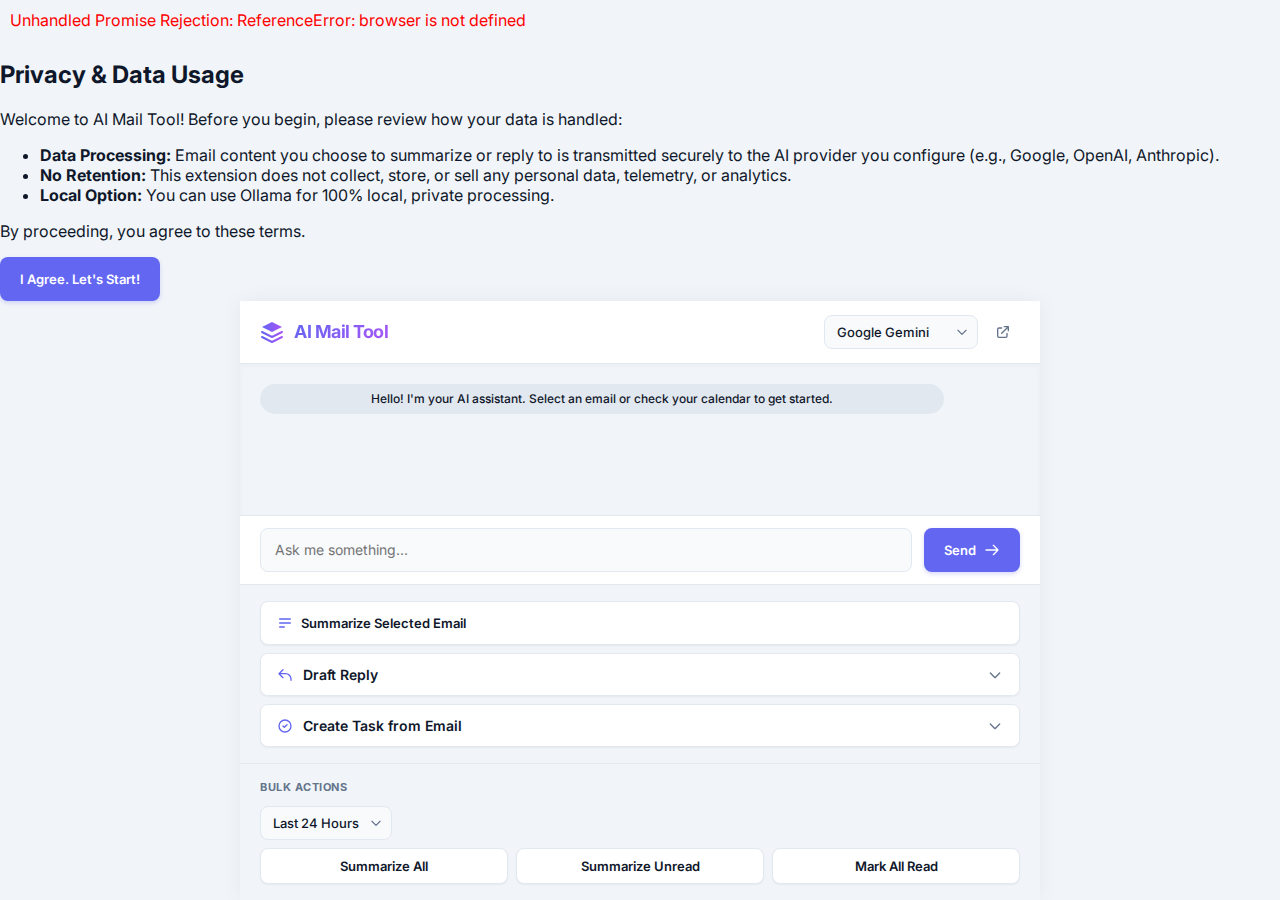
<file: popup/index.html>
<!DOCTYPE html>
<html lang="en">

<head>
    <meta charset="utf-8">
    <title>AI Mail Tool</title>
    <!-- Preconnect to Google Fonts -->
    <link rel="preconnect" href="https://fonts.googleapis.com">
    <link rel="preconnect" href="https://fonts.gstatic.com" crossorigin>
    <link href="https://fonts.googleapis.com/css2?family=Inter:wght@400;500;600;700&display=swap" rel="stylesheet">
    <link rel="stylesheet" href="styles.css">
</head>

<body>
    <div id="privacy-overlay" class="hidden">
        <div class="privacy-content">
            <h2>Privacy & Data Usage</h2>
            <p>Welcome to AI Mail Tool! Before you begin, please review how your data is handled:</p>
            <ul>
                <li><strong>Data Processing:</strong> Email content you choose to summarize or reply to is transmitted
                    securely to the AI provider you configure (e.g., Google, OpenAI, Anthropic).</li>
                <li><strong>No Retention:</strong> This extension does not collect, store, or sell any personal data,
                    telemetry, or analytics.</li>
                <li><strong>Local Option:</strong> You can use Ollama for 100% local, private processing.</li>
            </ul>
            <p>By proceeding, you agree to these terms.</p>
            <button id="btn-agree-privacy" class="btn-primary">I Agree. Let's Start!</button>
        </div>
    </div>

    <div id="app">
        <header>
            <div class="logo-container">
                <svg width="24" height="24" viewBox="0 0 24 24" fill="none" xmlns="http://www.w3.org/2000/svg">
                    <path d="M12 2L2 7L12 12L22 7L12 2Z" fill="url(#paint0_linear)" />
                    <path d="M2 17L12 22L22 17" stroke="url(#paint1_linear)" stroke-width="2" stroke-linecap="round"
                        stroke-linejoin="round" />
                    <path d="M2 12L12 17L22 12" stroke="url(#paint2_linear)" stroke-width="2" stroke-linecap="round"
                        stroke-linejoin="round" />
                    <defs>
                        <linearGradient id="paint0_linear" x1="2" y1="7" x2="22" y2="7" gradientUnits="userSpaceOnUse">
                            <stop stop-color="#6366F1" />
                            <stop offset="1" stop-color="#A855F7" />
                        </linearGradient>
                        <linearGradient id="paint1_linear" x1="2" y1="19.5" x2="22" y2="19.5"
                            gradientUnits="userSpaceOnUse">
                            <stop stop-color="#6366F1" />
                            <stop offset="1" stop-color="#A855F7" />
                        </linearGradient>
                        <linearGradient id="paint2_linear" x1="2" y1="14.5" x2="22" y2="14.5"
                            gradientUnits="userSpaceOnUse">
                            <stop stop-color="#6366F1" />
                            <stop offset="1" stop-color="#A855F7" />
                        </linearGradient>
                    </defs>
                </svg>
                <h1>AI Mail Tool</h1>
            </div>
            <div class="header-actions">
                <select id="active-provider-select">
                    <option value="gemini">Google Gemini</option>
                    <option value="openai">OpenAI</option>
                    <option value="claude">Anthropic Claude</option>
                    <option value="mistral">Mistral AI</option>
                    <option value="ollama">Ollama (Local)</option>
                </select>
                <button id="popout-btn" title="Pop Out" class="icon-button">
                    <svg width="16" height="16" fill="none" viewBox="0 0 24 24" stroke="currentColor">
                        <path stroke-linecap="round" stroke-linejoin="round" stroke-width="2"
                            d="M10 6H6a2 2 0 00-2 2v10a2 2 0 002 2h10a2 2 0 002-2v-4M14 4h6m0 0v6m0-6L10 14" />
                    </svg>
                </button>
            </div>
        </header>

        <div id="chat-container">
            <div id="messages">
                <div class="message system">Hello! I'm your AI assistant. Select an email or check your calendar to get
                    started.</div>
            </div>
        </div>

        <div id="input-area">
            <textarea id="prompt-input" placeholder="Ask me something..."></textarea>
            <button id="send-btn" class="btn-primary">
                <span>Send</span>
                <svg width="16" height="16" fill="none" viewBox="0 0 24 24" stroke="currentColor">
                    <path stroke-linecap="round" stroke-linejoin="round" stroke-width="2"
                        d="M14 5l7 7m0 0l-7 7m7-7H3" />
                </svg>
            </button>
        </div>

        <!-- Context Actions -->
        <div id="context-actions" class="action-panel">
            <button data-action="summarize" class="btn-action">
                <svg width="16" height="16" fill="none" viewBox="0 0 24 24" stroke="currentColor">
                    <path stroke-linecap="round" stroke-linejoin="round" stroke-width="2" d="M4 6h16M4 12h16M4 18h7" />
                </svg>
                Summarize Selected Email
            </button>

            <details class="accordion">
                <summary>
                    <div class="summary-content">
                        <svg width="16" height="16" fill="none" viewBox="0 0 24 24" stroke="currentColor">
                            <path stroke-linecap="round" stroke-linejoin="round" stroke-width="2"
                                d="M3 10h10a8 8 0 018 8v2M3 10l6 6m-6-6l6-6" />
                        </svg>
                        <span>Draft Reply</span>
                    </div>
                    <svg class="chevron" width="16" height="16" fill="none" viewBox="0 0 24 24" stroke="currentColor">
                        <path stroke-linecap="round" stroke-linejoin="round" stroke-width="2" d="M19 9l-7 7-7-7" />
                    </svg>
                </summary>
                <div class="details-content row-layout">
                    <textarea id="reply-instructions"
                        placeholder="Optional reply instructions (e.g. Accept the meeting but suggest 3 PM...)"></textarea>
                    <button data-action="reply" class="btn-primary btn-small">Draft Reply</button>
                </div>
            </details>

            <details class="accordion">
                <summary>
                    <div class="summary-content">
                        <svg width="16" height="16" fill="none" viewBox="0 0 24 24" stroke="currentColor">
                            <path stroke-linecap="round" stroke-linejoin="round" stroke-width="2"
                                d="M9 12l2 2 4-4m6 2a9 9 0 11-18 0 9 9 0 0118 0z" />
                        </svg>
                        <span>Create Task from Email</span>
                    </div>
                    <svg class="chevron" width="16" height="16" fill="none" viewBox="0 0 24 24" stroke="currentColor">
                        <path stroke-linecap="round" stroke-linejoin="round" stroke-width="2" d="M19 9l-7 7-7-7" />
                    </svg>
                </summary>
                <div class="details-content col-layout">
                    <select id="task-list-select" class="full-width">
                        <option value="">Loading lists...</option>
                    </select>
                    <textarea id="task-notes" placeholder="Optional task notes..."></textarea>
                    <label class="checkbox-label">
                        <input type="checkbox" id="task-include-summary"> Include AI summary in notes
                    </label>
                    <button data-action="create-task" class="btn-primary">Create Task</button>
                </div>
            </details>
        </div>

        <!-- Bulk Actions -->
        <div id="bulk-actions" class="action-panel">
            <h3>Bulk Actions</h3>
            <div class="bulk-header">
                <select id="bulk-time-range">
                    <option value="24h">Last 24 Hours</option>
                    <option value="yesterday">Yesterday</option>
                    <option value="48h">Last 48 Hours</option>
                    <option value="7d">Last 7 Days</option>
                </select>
            </div>
            <div class="button-group">
                <button data-action="bulk-summarize" class="btn-secondary">Summarize All</button>
                <button data-action="bulk-summarize-unread" class="btn-secondary">Summarize Unread</button>
                <button data-action="bulk-read" class="btn-secondary">Mark All Read</button>
            </div>
        </div>
    </div>
    <script type="module" src="main.js"></script>
</body>

</html>
</file>
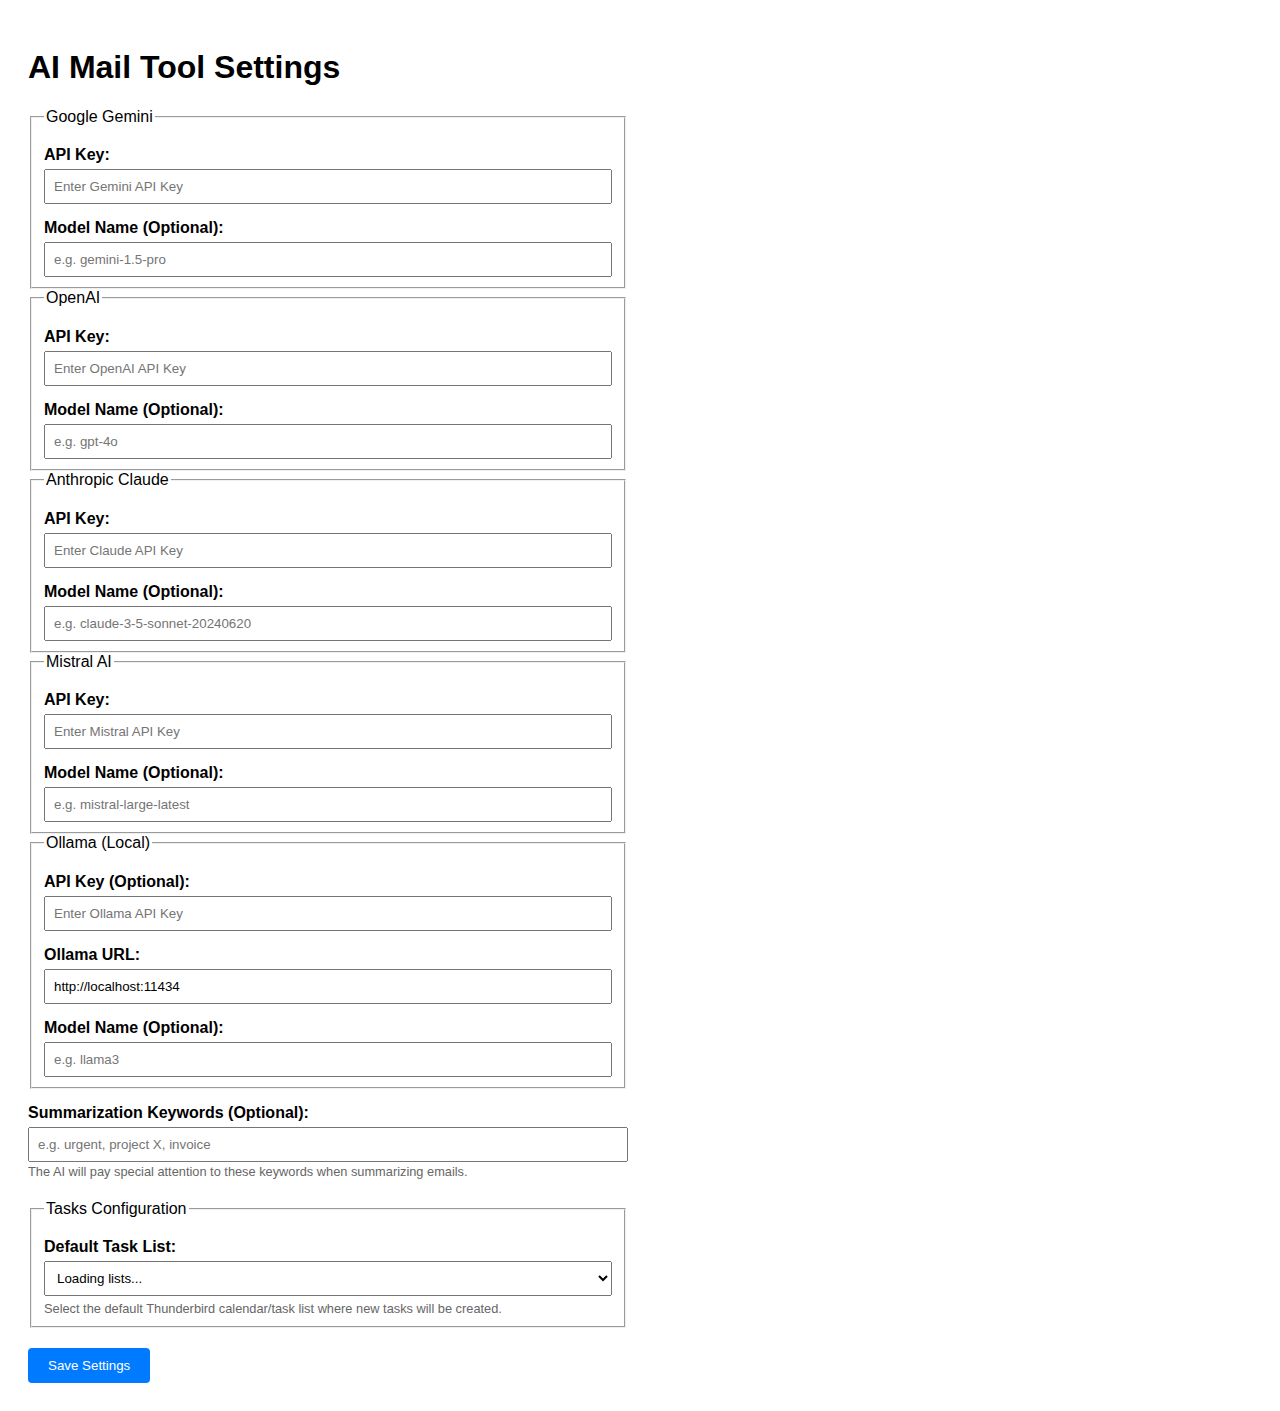
<file: options.html>
<!DOCTYPE html>
<html>

<head>
    <meta charset="utf-8">
    <title>AI Mail Tool Settings</title>
    <style>
        body {
            font-family: sans-serif;
            padding: 20px;
            max-width: 600px;
        }

        label {
            display: block;
            margin-top: 15px;
            font-weight: bold;
        }

        select,
        input {
            width: 100%;
            padding: 8px;
            margin-top: 5px;
            box-sizing: border-box;
        }

        button {
            margin-top: 20px;
            padding: 10px 20px;
            background-color: #007bff;
            color: white;
            border: none;
            cursor: pointer;
            border-radius: 4px;
        }

        button:hover {
            background-color: #0056b3;
        }

        .hidden {
            display: none;
        }

        .success {
            color: green;
            margin-top: 10px;
            display: none;
        }
    </style>
</head>

<body>
    <h1>AI Mail Tool Settings</h1>

    <fieldset>
        <legend>Google Gemini</legend>
        <label for="gemini-apikey">API Key:</label>
        <input type="password" id="gemini-apikey" placeholder="Enter Gemini API Key">
        <label for="gemini-model">Model Name (Optional):</label>
        <input type="text" id="gemini-model" placeholder="e.g. gemini-1.5-pro">
    </fieldset>

    <fieldset>
        <legend>OpenAI</legend>
        <label for="openai-apikey">API Key:</label>
        <input type="password" id="openai-apikey" placeholder="Enter OpenAI API Key">
        <label for="openai-model">Model Name (Optional):</label>
        <input type="text" id="openai-model" placeholder="e.g. gpt-4o">
    </fieldset>

    <fieldset>
        <legend>Anthropic Claude</legend>
        <label for="claude-apikey">API Key:</label>
        <input type="password" id="claude-apikey" placeholder="Enter Claude API Key">
        <label for="claude-model">Model Name (Optional):</label>
        <input type="text" id="claude-model" placeholder="e.g. claude-3-5-sonnet-20240620">
    </fieldset>

    <fieldset>
        <legend>Mistral AI</legend>
        <label for="mistral-apikey">API Key:</label>
        <input type="password" id="mistral-apikey" placeholder="Enter Mistral API Key">
        <label for="mistral-model">Model Name (Optional):</label>
        <input type="text" id="mistral-model" placeholder="e.g. mistral-large-latest">
    </fieldset>

    <fieldset>
        <legend>Ollama (Local)</legend>
        <label for="ollama-apikey">API Key (Optional):</label>
        <input type="password" id="ollama-apikey" placeholder="Enter Ollama API Key">
        <label for="ollama-url">Ollama URL:</label>
        <input type="text" id="ollama-url" value="http://localhost:11434">
        <label for="ollama-model">Model Name (Optional):</label>
        <input type="text" id="ollama-model" placeholder="e.g. llama3">
    </fieldset>

    <div id="keywords-section">
        <label for="keywords-input">Summarization Keywords (Optional):</label>
        <input type="text" id="keywords-input" placeholder="e.g. urgent, project X, invoice">
        <small style="color: #666; font-size: 0.8em;">The AI will pay special attention to these keywords when
            summarizing emails.</small>
    </div>

    <fieldset style="margin-top: 20px;">
        <legend>Tasks Configuration</legend>
        <label for="default-task-list">Default Task List:</label>
        <select id="default-task-list">
            <option value="">Loading lists...</option>
        </select>
        <small style="color: #666; font-size: 0.8em; display: block; margin-top: 5px;">
            Select the default Thunderbird calendar/task list where new tasks will be created.
        </small>
    </fieldset>

    <button id="save-btn">Save Settings</button>
    <div id="status-msg" class="success">Settings saved!</div>

    <script src="options.js"></script>
</body>

</html>
</file>
<file: popup/styles.css>
:root {
  --primary: #6366f1;
  --primary-hover: #4f46e5;
  --secondary: #f8fafc;
  --secondary-hover: #f1f5f9;
  --bg-color: #f1f5f9;
  --surface: #ffffff;
  --text-main: #0f172a;
  --text-muted: #64748b;
  --border: #e2e8f0;
  --border-focus: #cbd5e1;
  --radius-sm: 8px;
  --radius-md: 12px;
  --radius-lg: 16px;
  --radius-full: 9999px;
  --shadow-sm: 0 1px 2px 0 rgb(0 0 0 / 0.05);
  --shadow-md: 0 4px 6px -1px rgb(0 0 0 / 0.1), 0 2px 4px -2px rgb(0 0 0 / 0.1);
  --shadow-inner: inset 0 2px 4px 0 rgb(0 0 0 / 0.03);
  --transition-fast: 0.15s ease-in-out;
  --transition-normal: 0.25s cubic-bezier(0.4, 0, 0.2, 1);
}

* {
  box-sizing: border-box;
}

html,
body {
  font-family: 'Inter', -apple-system, BlinkMacSystemFont, "Segoe UI", Roboto, sans-serif;
  margin: 0;
  padding: 0;
  background-color: var(--bg-color);
  color: var(--text-main);
  width: 100%;
  height: 100vh;
  min-width: 600px;
  min-height: 590px;
  display: flex;
  flex-direction: column;
  overflow: hidden;
}

#app {
  display: flex;
  flex-direction: column;
  height: 100%;
  max-width: 800px;
  margin: 0 auto;
  width: 100%;
  background: var(--surface);
  box-shadow: 0 0 20px rgba(0, 0, 0, 0.05);
}

/* Header */
header {
  padding: 14px 20px;
  background-color: var(--surface);
  border-bottom: 1px solid var(--border);
  display: flex;
  justify-content: space-between;
  align-items: center;
  z-index: 10;
}

.logo-container {
  display: flex;
  align-items: center;
  gap: 10px;
}

header h1 {
  margin: 0;
  font-size: 18px;
  font-weight: 700;
  letter-spacing: -0.5px;
  background: linear-gradient(135deg, #6366f1 0%, #a855f7 100%);
  -webkit-background-clip: text;
  -webkit-text-fill-color: transparent;
}

.header-actions {
  display: flex;
  gap: 8px;
  align-items: center;
}

select {
  appearance: none;
  background-color: var(--secondary);
  border: 1px solid var(--border);
  border-radius: var(--radius-sm);
  padding: 8px 32px 8px 12px;
  font-family: inherit;
  font-size: 13px;
  font-weight: 500;
  color: var(--text-main);
  cursor: pointer;
  transition: var(--transition-fast);
  background-image: url("data:image/svg+xml,%3Csvg xmlns='http://www.w3.org/2000/svg' fill='none' viewBox='0 0 24 24' stroke='%2364748b'%3E%3Cpath stroke-linecap='round' stroke-linejoin='round' stroke-width='2' d='M19 9l-7 7-7-7'%3E%3C/path%3E%3C/svg%3E");
  background-repeat: no-repeat;
  background-position: right 8px center;
  background-size: 14px;
}

select:hover {
  background-color: var(--secondary-hover);
  border-color: var(--border-focus);
}

select:focus {
  outline: none;
  border-color: var(--primary);
  box-shadow: 0 0 0 3px rgba(99, 102, 241, 0.15);
}

.icon-button {
  background: transparent;
  border: 1px solid transparent;
  width: 34px;
  height: 34px;
  border-radius: var(--radius-sm);
  display: flex;
  align-items: center;
  justify-content: center;
  cursor: pointer;
  transition: var(--transition-fast);
  color: var(--text-muted);
}

.icon-button:hover {
  background: var(--secondary);
  color: var(--text-main);
  border-color: var(--border);
}

/* Chat Container */
#chat-container {
  flex: 1;
  overflow-y: auto;
  padding: 20px;
  display: flex;
  flex-direction: column;
  gap: 16px;
  background-color: var(--bg-color);
  box-shadow: var(--shadow-inner);
}

#chat-container::-webkit-scrollbar {
  width: 6px;
}

#chat-container::-webkit-scrollbar-track {
  background: transparent;
}

#chat-container::-webkit-scrollbar-thumb {
  background-color: #cbd5e1;
  border-radius: 10px;
}

.message {
  padding: 12px 18px;
  border-radius: var(--radius-lg);
  max-width: 85%;
  line-height: 1.5;
  font-size: 14px;
  word-wrap: break-word;
  animation: fadeIn 0.3s ease-out;
  box-shadow: var(--shadow-sm);
}

@keyframes fadeIn {
  from {
    opacity: 0;
    transform: translateY(10px);
  }

  to {
    opacity: 1;
    transform: translateY(0);
  }
}

.message strong {
  font-weight: 600;
}

.message em {
  font-style: italic;
}

.message ul {
  margin: 8px 0;
  padding-left: 20px;
}

.message li {
  margin-bottom: 4px;
}

.message.system {
  background-color: var(--border);
  color: var(--text-main);
  align-self: center;
  font-size: 12px;
  font-weight: 500;
  max-width: 90%;
  text-align: center;
  border-radius: var(--radius-full);
  padding: 6px 16px;
  box-shadow: none;
  border: none;
}

.message.user {
  background-color: var(--primary);
  background-image: linear-gradient(135deg, var(--primary) 0%, #a855f7 100%);
  color: white;
  align-self: flex-end;
  border-bottom-right-radius: 4px;
}

.message.ai {
  background-color: var(--surface);
  color: var(--text-main);
  border: 1px solid var(--border);
  align-self: flex-start;
  border-bottom-left-radius: 4px;
}

/* Input Area */
#input-area {
  padding: 12px 20px;
  background-color: var(--surface);
  display: flex;
  gap: 12px;
  align-items: center;
  border-top: 1px solid var(--border);
}

textarea {
  font-family: inherit;
  font-size: 14px;
  padding: 10px 14px;
  border: 1px solid var(--border);
  border-radius: var(--radius-sm);
  background-color: var(--secondary);
  color: var(--text-main);
  transition: var(--transition-fast);
  resize: none;
  width: 100%;
}

textarea:focus {
  outline: none;
  background-color: var(--surface);
  border-color: var(--primary);
  box-shadow: 0 0 0 3px rgba(99, 102, 241, 0.15);
}

#prompt-input {
  height: 44px;
  line-height: 22px;
}

/* Generic Buttons */
button {
  font-family: inherit;
  font-weight: 600;
  font-size: 13px;
  border: none;
  border-radius: var(--radius-sm);
  cursor: pointer;
  transition: var(--transition-normal);
  display: inline-flex;
  align-items: center;
  justify-content: center;
  gap: 8px;
}

.btn-primary {
  background-color: var(--primary);
  color: white;
  height: 44px;
  padding: 0 20px;
  box-shadow: 0 2px 4px rgba(99, 102, 241, 0.25);
}

.btn-primary:hover {
  background-color: var(--primary-hover);
  transform: translateY(-1px);
  box-shadow: 0 4px 6px rgba(99, 102, 241, 0.35);
}

.btn-primary:active {
  transform: translateY(0);
}

.btn-secondary {
  background-color: var(--surface);
  color: var(--text-main);
  border: 1px solid var(--border);
  height: 36px;
  padding: 0 16px;
  box-shadow: var(--shadow-sm);
}

.btn-secondary:hover {
  background-color: var(--secondary);
  border-color: var(--border-focus);
}

.btn-action {
  background-color: var(--surface);
  color: var(--text-main);
  border: 1px solid var(--border);
  height: 44px;
  padding: 0 16px;
  width: 100%;
  box-shadow: var(--shadow-sm);
  justify-content: flex-start;
}

.btn-action svg {
  color: var(--primary);
}

.btn-action:hover {
  background-color: var(--secondary);
  border-color: var(--primary);
}

.btn-small {
  height: auto;
  min-width: 100px;
  padding: 10px 16px;
}

/* Panels */
.action-panel {
  padding: 16px 20px;
  background-color: var(--bg-color);
  border-top: 1px solid var(--border);
  display: flex;
  flex-direction: column;
  gap: 8px;
}

/* Accordions */
.accordion {
  width: 100%;
  background-color: var(--surface);
  border: 1px solid var(--border);
  border-radius: var(--radius-sm);
  overflow: hidden;
  transition: var(--transition-normal);
  box-shadow: var(--shadow-sm);
}

.accordion[open] {
  border-color: var(--border-focus);
  box-shadow: var(--shadow-md);
}

.accordion summary {
  padding: 12px 16px;
  font-weight: 600;
  font-size: 14px;
  cursor: pointer;
  display: flex;
  align-items: center;
  justify-content: space-between;
  background-color: var(--surface);
  list-style: none;
  /* Hide default triangle */
}

/* Safari specific hide marker */
.accordion summary::-webkit-details-marker {
  display: none;
}

.accordion summary:hover {
  background-color: var(--secondary);
}

.accordion[open] summary {
  border-bottom: 1px solid var(--border);
  background-color: var(--secondary);
}

.summary-content {
  display: flex;
  align-items: center;
  gap: 10px;
}

.summary-content svg {
  color: var(--primary);
}

.chevron {
  color: var(--text-muted);
  transition: transform var(--transition-normal);
}

.accordion[open] .chevron {
  transform: rotate(180deg);
}

.details-content {
  padding: 16px;
  background-color: var(--surface);
  animation: slideDown 0.3s ease-out;
}

.row-layout {
  display: flex;
  gap: 10px;
  align-items: stretch;
}

.col-layout {
  display: flex;
  flex-direction: column;
  gap: 10px;
}

@keyframes slideDown {
  from {
    opacity: 0;
    transform: translateY(-5px);
  }

  to {
    opacity: 1;
    transform: translateY(0);
  }
}

#reply-instructions {
  min-height: 42px;
  margin: 0;
}

#task-notes {
  min-height: 50px;
}

.checkbox-label {
  font-size: 13px;
  font-weight: 500;
  display: flex;
  align-items: center;
  gap: 8px;
  color: var(--text-main);
  cursor: pointer;
}

.checkbox-label input[type="checkbox"] {
  width: 16px;
  height: 16px;
  cursor: pointer;
  accent-color: var(--primary);
}

.full-width {
  width: 100%;
}

/* Bulk Actions specific */
#bulk-actions h3 {
  margin: 0 0 4px 0;
  font-size: 11px;
  text-transform: uppercase;
  letter-spacing: 0.5px;
  color: var(--text-muted);
  font-weight: 700;
}

.button-group {
  display: grid;
  grid-template-columns: repeat(3, 1fr);
  gap: 8px;
}

.button-group button {
  margin: 0;
}
</file>
